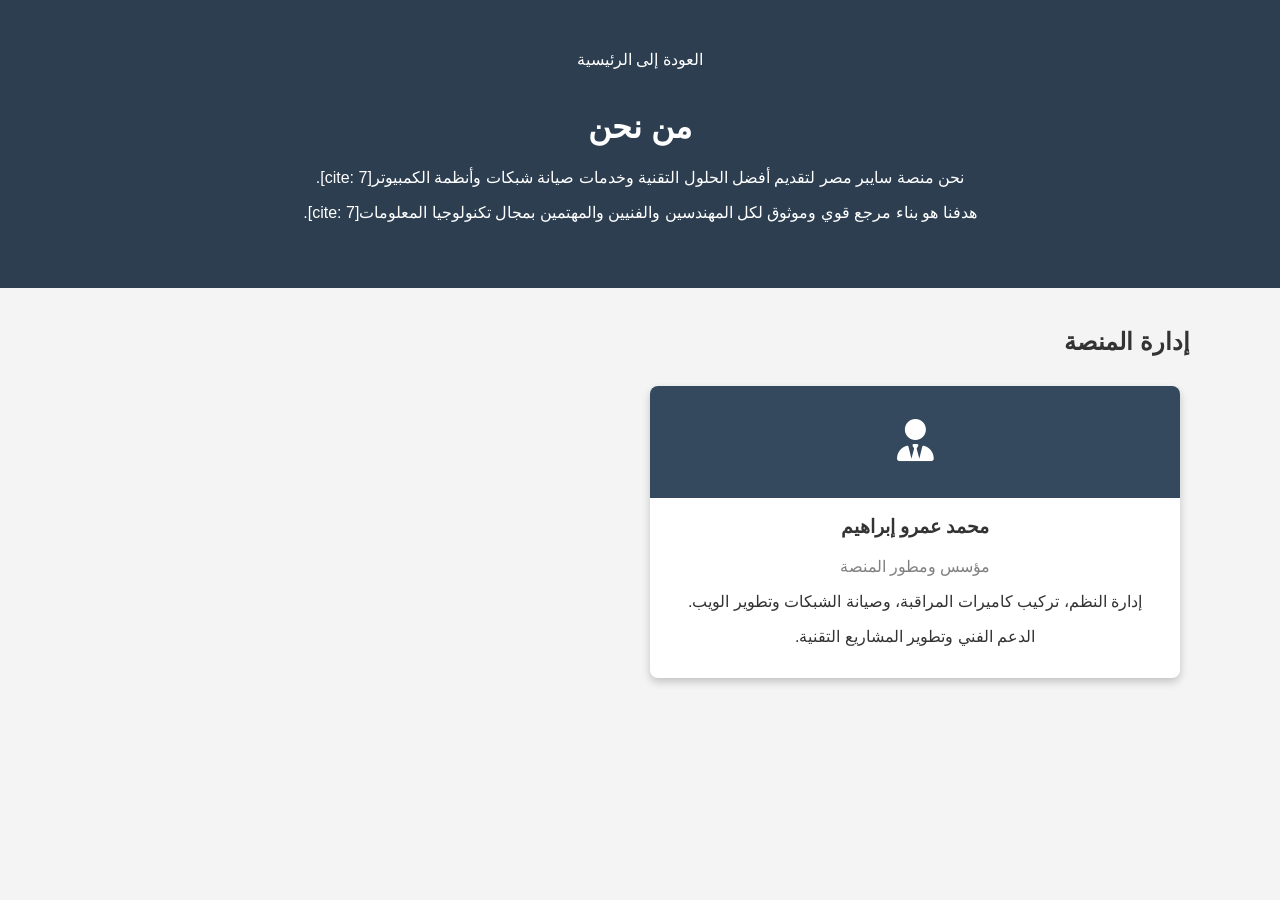
<file: AboutUs.html>
<!DOCTYPE html>
<html lang="ar" dir="rtl">
<head>
    <meta charset="UTF-8">
    <meta name="viewport" content="width=device-width, initial-scale=1.0">
    <title>من نحن - سايبر مصر</title>
    <link rel="stylesheet" href="AboutUs-app.css?v=15">
    <link rel="stylesheet" href="https://cdnjs.cloudflare.com/ajax/libs/font-awesome/6.4.0/css/all.min.css">
</head>
<body>

    <div class="about-section">
        <a href="main.html">العودة إلى الرئيسية</a>
        <h1>من نحن</h1>
        <p>نحن منصة سايبر مصر لتقديم أفضل الحلول التقنية وخدمات صيانة شبكات وأنظمة الكمبيوتر[cite: 7].</p>
        <p>هدفنا هو بناء مرجع قوي وموثوق لكل المهندسين والفنيين والمهتمين بمجال تكنولوجيا المعلومات[cite: 7].</p>
    </div>

    <div class="container">
        <h2>إدارة المنصة</h2>
        <div class="row">
            <div class="column">
                <div class="card">
                    <div class="avatar-placeholder" aria-hidden="true"><i class="fas fa-user-tie"></i></div>
                    <div class="container-card">
                        <h3>محمد عمرو إبراهيم</h3>
                        <p class="title">مؤسس ومطور المنصة</p>
                        <p>إدارة النظم، تركيب كاميرات المراقبة، وصيانة الشبكات وتطوير الويب.</p>
                        <p>الدعم الفني وتطوير المشاريع التقنية.</p>
                    </div>
                </div>
            </div>
        </div>
    </div>
</body>
</html>
</file>
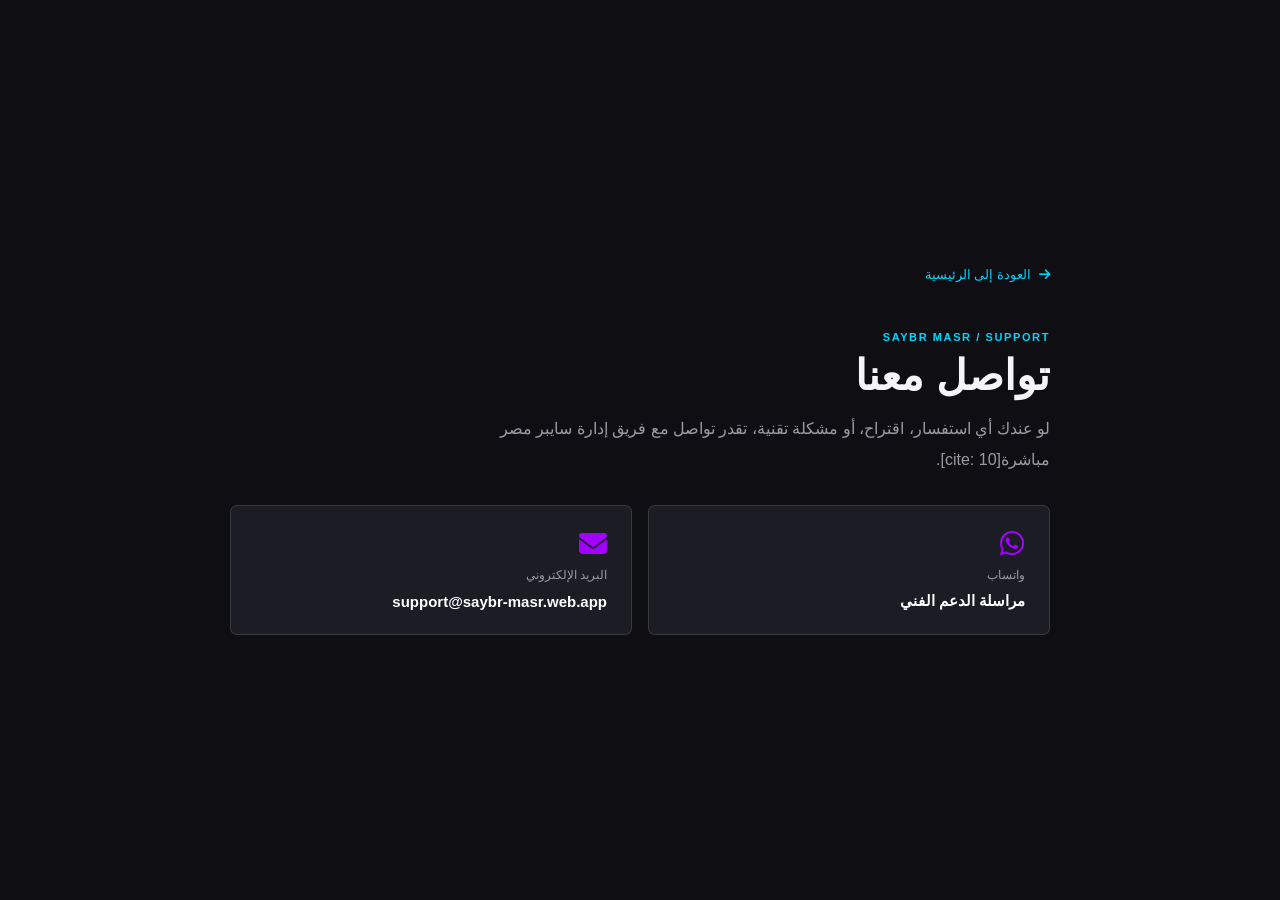
<file: ContactUs.html>
<!DOCTYPE html>
<html lang="ar" dir="rtl">
<head>
    <meta charset="UTF-8">
    <meta name="viewport" content="width=device-width, initial-scale=1.0">
    <title>تواصل معنا - سايبر مصر</title>
    <link rel="stylesheet" href="ContactUs-app.css?v=15">
    <link rel="stylesheet" href="https://cdnjs.cloudflare.com/ajax/libs/font-awesome/6.4.0/css/all.min.css">
</head>
<body>
    <main class="contact-page">
        <a class="back-link" href="main.html"><i class="fas fa-arrow-right"></i> العودة إلى الرئيسية</a>
        <p class="eyebrow">SAYBR MASR / SUPPORT</p>
        <h1>تواصل معنا</h1>
        <p class="intro">لو عندك أي استفسار، اقتراح، أو مشكلة تقنية، تقدر تواصل مع فريق إدارة سايبر مصر مباشرة[cite: 10].</p>

        <section class="contact-grid">
            <a class="contact-card" href="https://wa.me/201094264206" target="_blank" rel="noreferrer">
                <i class="fab fa-whatsapp"></i>
                <span>واتساب</span>
                <strong>مراسلة الدعم الفني</strong>
            </a>
            <a class="contact-card" href="mailto:support@saybr-masr.web.app">
                <i class="fas fa-envelope"></i>
                <span>البريد الإلكتروني</span>
                <strong>support@saybr-masr.web.app</strong>
            </a>
        </section>
    </main>
</body>
</html>
</file>
<file: AboutUs-app.css>
body {
    font-family: 'Cairo', Tahoma, sans-serif;
    margin: 0;
    background-color: #f4f4f4;
    color: #333;
}

.about-section a {
    display: inline-block;
    margin-bottom: 18px;
    color: #fff;
    text-decoration: none;
}

.avatar-placeholder {
    padding: 32px;
    color: #fff;
    background: #34495e;
    font-size: 42px;
}

.about-section {
    padding: 50px;
    text-align: center;
    background-color: #2c3e50;
    color: white;
}

.container {
    padding: 20px;
    max-width: 1100px;
    margin: auto;
}

.row:after {
    content: "";
    display: table;
    clear: both;
}

.column {
    float: right;
    width: 50%;
    padding: 10px;
    box-sizing: border-box;
}

.card {
    box-shadow: 0 4px 8px 0 rgba(0, 0, 0, 0.2);
    background-color: white;
    border-radius: 8px;
    overflow: hidden;
    text-align: center;
}

.container-card {
    padding: 0 16px 16px 16px;
}

.title {
    color: grey;
}

@media screen and (max-width: 650px) {
    .column {
        width: 100%;
    }
}
</file>
<file: ContactUs-app.css>
:root {
    --contact-bg: #0f0f13;
    --contact-panel: #1c1c24;
    --contact-cyan: #00d4ff;
    --contact-purple: #a200ff;
    --contact-muted: #9b9ba6;
}

* { box-sizing: border-box; }

body {
    min-height: 100vh;
    margin: 0;
    display: grid;
    place-items: center;
    padding: 24px;
    color: #f5f5f7;
    background: var(--contact-bg);
    font-family: 'Segoe UI', Tahoma, Arial, sans-serif;
}

.contact-page { width: min(100%, 820px); }
.back-link { display: inline-flex; gap: 8px; align-items: center; color: var(--contact-cyan); text-decoration: none; font-size: 13px; }
.eyebrow { margin: 48px 0 8px; color: var(--contact-cyan); font-size: 11px; font-weight: 800; letter-spacing: 1.6px; }
h1 { margin: 0; font-size: 42px; }
.intro { max-width: 620px; margin: 14px 0 30px; color: var(--contact-muted); line-height: 1.9; }
.contact-grid { display: grid; grid-template-columns: repeat(2, minmax(0, 1fr)); gap: 16px; }
.contact-card { display: grid; gap: 10px; padding: 24px; color: #fff; background: var(--contact-panel); border: 1px solid rgba(255, 255, 255, .12); border-radius: 7px; text-decoration: none; transition: border-color .2s, transform .2s; }
.contact-card:hover { border-color: var(--contact-cyan); transform: translateY(-2px); }
.contact-card i { color: var(--contact-purple); font-size: 28px; }
.contact-card span { color: var(--contact-muted); font-size: 12px; }
.contact-card strong { font-size: 15px; }

@media (max-width: 600px) {
    h1 { font-size: 32px; }
    .contact-grid { grid-template-columns: 1fr; }
}
</file>
